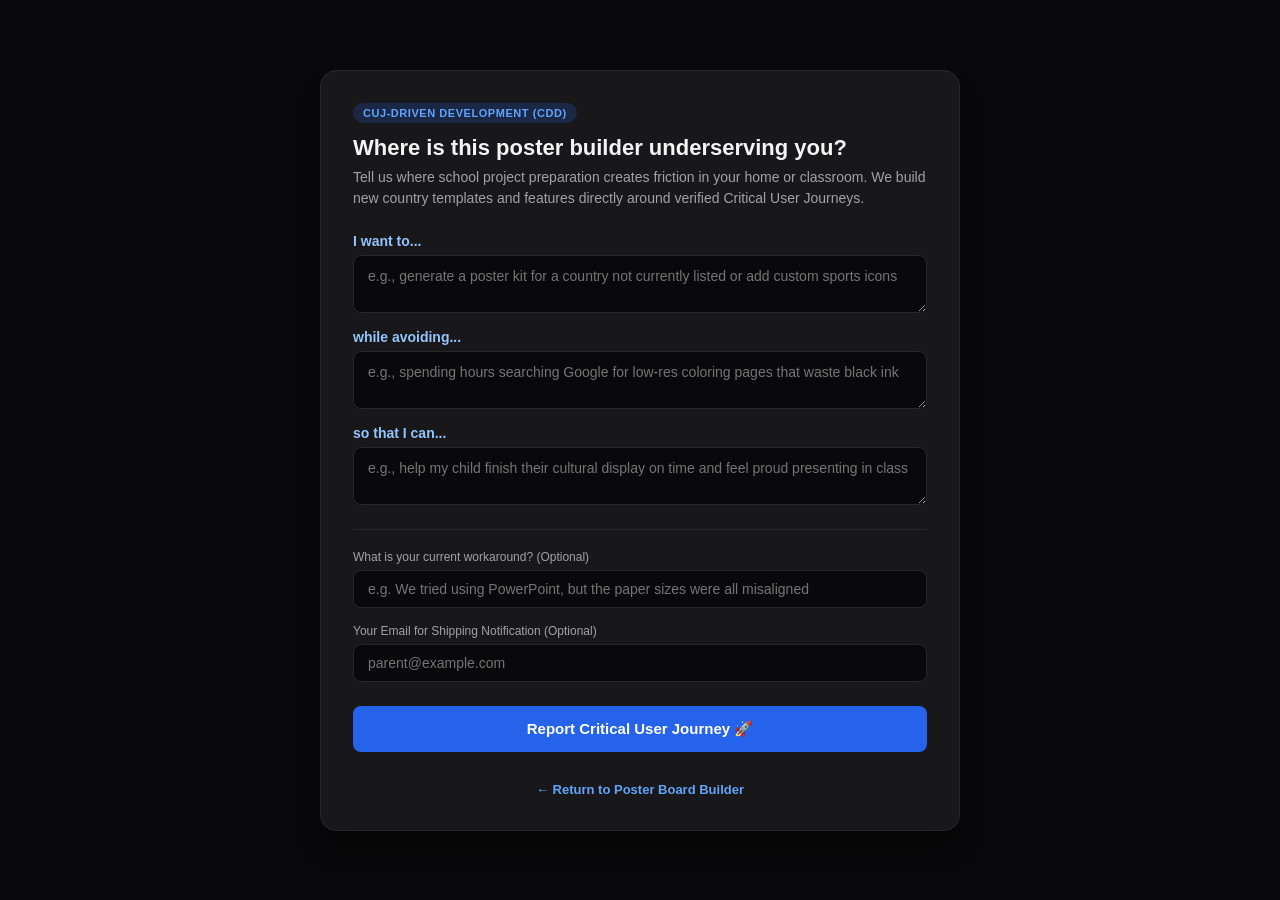
<file: cuj.html>
<!DOCTYPE html>
<html lang="en">
<head>
  <meta charset="UTF-8" />
  <meta name="viewport" content="width=device-width, initial-scale=1.0" />
  <title>Critical User Journey (CUJ) Intake • Country Poster Kit</title>
  <style>
    :root {
      --bg: #09090b;
      --card-bg: #18181b;
      --border: #27272a;
      --text: #f4f4f5;
      --text-muted: #a1a1aa;
      --accent: #2563eb;
      --accent-hover: #1d4ed8;
      --radius: 16px;
    }

    * { box-sizing: border-box; margin: 0; padding: 0; font-family: -apple-system, BlinkMacSystemFont, "Segoe UI", Roboto, sans-serif; }
    body { background: var(--bg); color: var(--text); display: flex; justify-content: center; align-items: center; min-height: 100vh; padding: 24px; }
    .cuj-container { width: 100%; max-width: 640px; background: var(--card-bg); border: 1px solid var(--border); border-radius: var(--radius); padding: 32px; box-shadow: 0 20px 25px -5px rgba(0,0,0,0.5); }
    
    .header { margin-bottom: 24px; }
    .badge { display: inline-block; font-size: 11px; text-transform: uppercase; letter-spacing: 0.05em; font-weight: 700; padding: 4px 10px; border-radius: 999px; background: rgba(37, 99, 235, 0.2); color: #60a5fa; margin-bottom: 12px; }
    h1 { font-size: 22px; font-weight: 700; margin-bottom: 6px; }
    p.subtitle { font-size: 14px; color: var(--text-muted); line-height: 1.5; }

    .madlibs-box { display: flex; flex-direction: column; gap: 16px; margin-bottom: 24px; }
    .field-group { display: flex; flex-direction: column; gap: 6px; }
    .field-label { font-size: 14px; font-weight: 600; color: #93c5fd; }
    .madlib-input { width: 100%; background: #09090b; border: 1px solid var(--border); border-radius: 8px; color: var(--text); padding: 12px 14px; font-size: 14px; outline: none; transition: border-color 0.2s; resize: vertical; min-height: 52px; }
    .madlib-input:focus { border-color: var(--accent); }

    .extra-fields { border-top: 1px solid var(--border); padding-top: 20px; display: flex; flex-direction: column; gap: 16px; margin-bottom: 24px; }
    .form-input { width: 100%; background: #09090b; border: 1px solid var(--border); border-radius: 8px; color: var(--text); padding: 10px 14px; font-size: 14px; outline: none; }
    .form-input:focus { border-color: var(--accent); }
    .helper-text { font-size: 12px; color: var(--text-muted); }

    .btn-submit { width: 100%; background: var(--accent); color: #fff; font-weight: 700; font-size: 15px; border: none; border-radius: 8px; padding: 14px; cursor: pointer; transition: background 0.2s; }
    .btn-submit:hover { background: var(--accent-hover); }

    .success-msg { display: none; text-align: center; padding: 24px; }
    .success-msg h2 { color: #4ade80; font-size: 20px; margin-bottom: 8px; }
    .success-msg p { color: var(--text-muted); font-size: 14px; }
    .back-link { display: inline-block; margin-top: 16px; color: #60a5fa; text-decoration: none; font-size: 13px; font-weight: 600; }
  </style>
</head>
<body>

  <div class="cuj-container" id="cujContainer">
    <div class="header">
      <span class="badge">CUJ-Driven Development (CDD)</span>
      <h1>Where is this poster builder underserving you?</h1>
      <p class="subtitle">Tell us where school project preparation creates friction in your home or classroom. We build new country templates and features directly around verified Critical User Journeys.</p>
    </div>

    <form id="cujForm">
      <div class="madlibs-box">
        <div class="field-group">
          <label class="field-label" for="wantTo">I want to...</label>
          <textarea id="wantTo" class="madlib-input" required placeholder="e.g., generate a poster kit for a country not currently listed or add custom sports icons"></textarea>
        </div>

        <div class="field-group">
          <label class="field-label" for="avoiding">while avoiding...</label>
          <textarea id="avoiding" class="madlib-input" required placeholder="e.g., spending hours searching Google for low-res coloring pages that waste black ink"></textarea>
        </div>

        <div class="field-group">
          <label class="field-label" for="soThat">so that I can...</label>
          <textarea id="soThat" class="madlib-input" required placeholder="e.g., help my child finish their cultural display on time and feel proud presenting in class"></textarea>
        </div>
      </div>

      <div class="extra-fields">
        <div class="field-group">
          <label class="helper-text" for="workaround">What is your current workaround? (Optional)</label>
          <input type="text" id="workaround" class="form-input" placeholder="e.g. We tried using PowerPoint, but the paper sizes were all misaligned" />
        </div>

        <div class="field-group">
          <label class="helper-text" for="email">Your Email for Shipping Notification (Optional)</label>
          <input type="email" id="email" class="form-input" placeholder="parent@example.com" />
        </div>
      </div>

      <button type="submit" class="btn-submit" id="submitBtn">Report Critical User Journey 🚀</button>
      <div style="text-align: center; margin-top: 14px;">
        <a href="index.html" class="back-link">← Return to Poster Board Builder</a>
      </div>
    </form>

    <div class="success-msg" id="successMsg">
      <h2>🎉 Journey Reported!</h2>
      <p>Your friction report has been captured for engineering review. Opening a pre-filled GitHub Issue for formal case study synthesis.</p>
      <a href="index.html" class="back-link">← Return to Poster Board Builder</a>
    </div>
  </div>

  <script>
    const form = document.getElementById('cujForm');
    const submitBtn = document.getElementById('submitBtn');
    const successMsg = document.getElementById('successMsg');

    form.addEventListener('submit', (e) => {
      e.preventDefault();
      const wantTo = document.getElementById('wantTo').value.trim();
      const avoiding = document.getElementById('avoiding').value.trim();
      const soThat = document.getElementById('soThat').value.trim();
      const workaround = document.getElementById('workaround').value.trim();

      // Dispatch to GitHub Issues directly
      const issueTitle = encodeURIComponent(`[CUJ]: I want to ${wantTo.substring(0, 50)}...`);
      const issueBody = encodeURIComponent(
        `### Critical User Journey Report\n\n` +
        `**I want to...**\n${wantTo}\n\n` +
        `**while avoiding...**\n${avoiding}\n\n` +
        `**so that I can...**\n${soThat}\n\n` +
        `**Current Workaround:**\n${workaround || 'None'}\n\n` +
        `*Submitted via CUJ web widget.*`
      );

      form.style.display = 'none';
      successMsg.style.display = 'block';

      const githubIssueUrl = `https://github.com/danielherrington/hispanic-heritage-poster/issues/new?title=${issueTitle}&body=${issueBody}&labels=cuj-report`;
      window.open(githubIssueUrl, '_blank');
    });
  </script>
</body>
</html>
</file>
